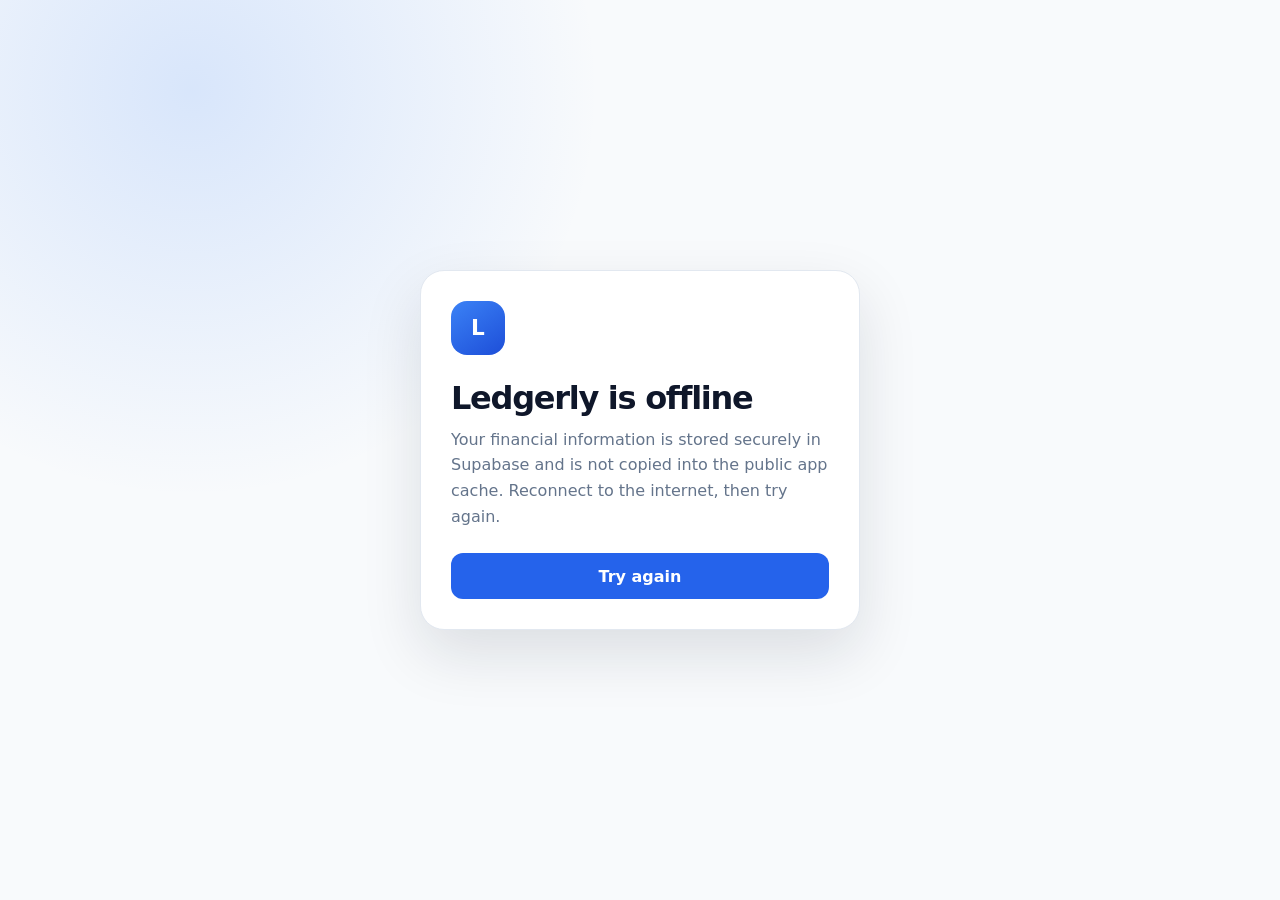
<file: offline.html>
<!doctype html>
<html lang="en">
<head>
  <meta charset="UTF-8" />
  <meta name="viewport" content="width=device-width, initial-scale=1, viewport-fit=cover" />
  <meta name="theme-color" content="#0f172a" />
  <meta name="apple-mobile-web-app-capable" content="yes" />
  <meta name="apple-mobile-web-app-status-bar-style" content="black-translucent" />
  <title>Ledgerly — Offline</title>
  <style>
    :root { color-scheme: light; font-family: Inter, ui-sans-serif, system-ui, -apple-system, BlinkMacSystemFont, "Segoe UI", sans-serif; }
    * { box-sizing: border-box; }
    body { min-height: 100dvh; margin: 0; padding: max(24px, env(safe-area-inset-top)) max(20px, env(safe-area-inset-right)) max(24px, env(safe-area-inset-bottom)) max(20px, env(safe-area-inset-left)); display: grid; place-items: center; color: #0f172a; background: radial-gradient(circle at 15% 10%, rgba(59,130,246,.17), transparent 30%), #f8fafc; }
    main { width: min(440px, 100%); padding: 30px; border: 1px solid #e2e8f0; border-radius: 24px; background: #fff; box-shadow: 0 24px 60px rgba(15,23,42,.12); }
    .mark { width: 54px; height: 54px; display: grid; place-items: center; border-radius: 16px; color: #fff; font-size: 1.35rem; font-weight: 900; background: linear-gradient(145deg, #3b82f6, #1d4ed8); }
    h1 { margin: 24px 0 10px; letter-spacing: -.04em; }
    p { margin: 0; color: #64748b; line-height: 1.6; }
    button { width: 100%; min-height: 46px; margin-top: 24px; padding: 11px 16px; border: 0; border-radius: 12px; color: #fff; font: inherit; font-weight: 800; background: #2563eb; }
  </style>
</head>
<body>
  <main>
    <div class="mark" aria-hidden="true">L</div>
    <h1>Ledgerly is offline</h1>
    <p>Your financial information is stored securely in Supabase and is not copied into the public app cache. Reconnect to the internet, then try again.</p>
    <button type="button" onclick="window.location.reload()">Try again</button>
  </main>
</body>
</html>
</file>
